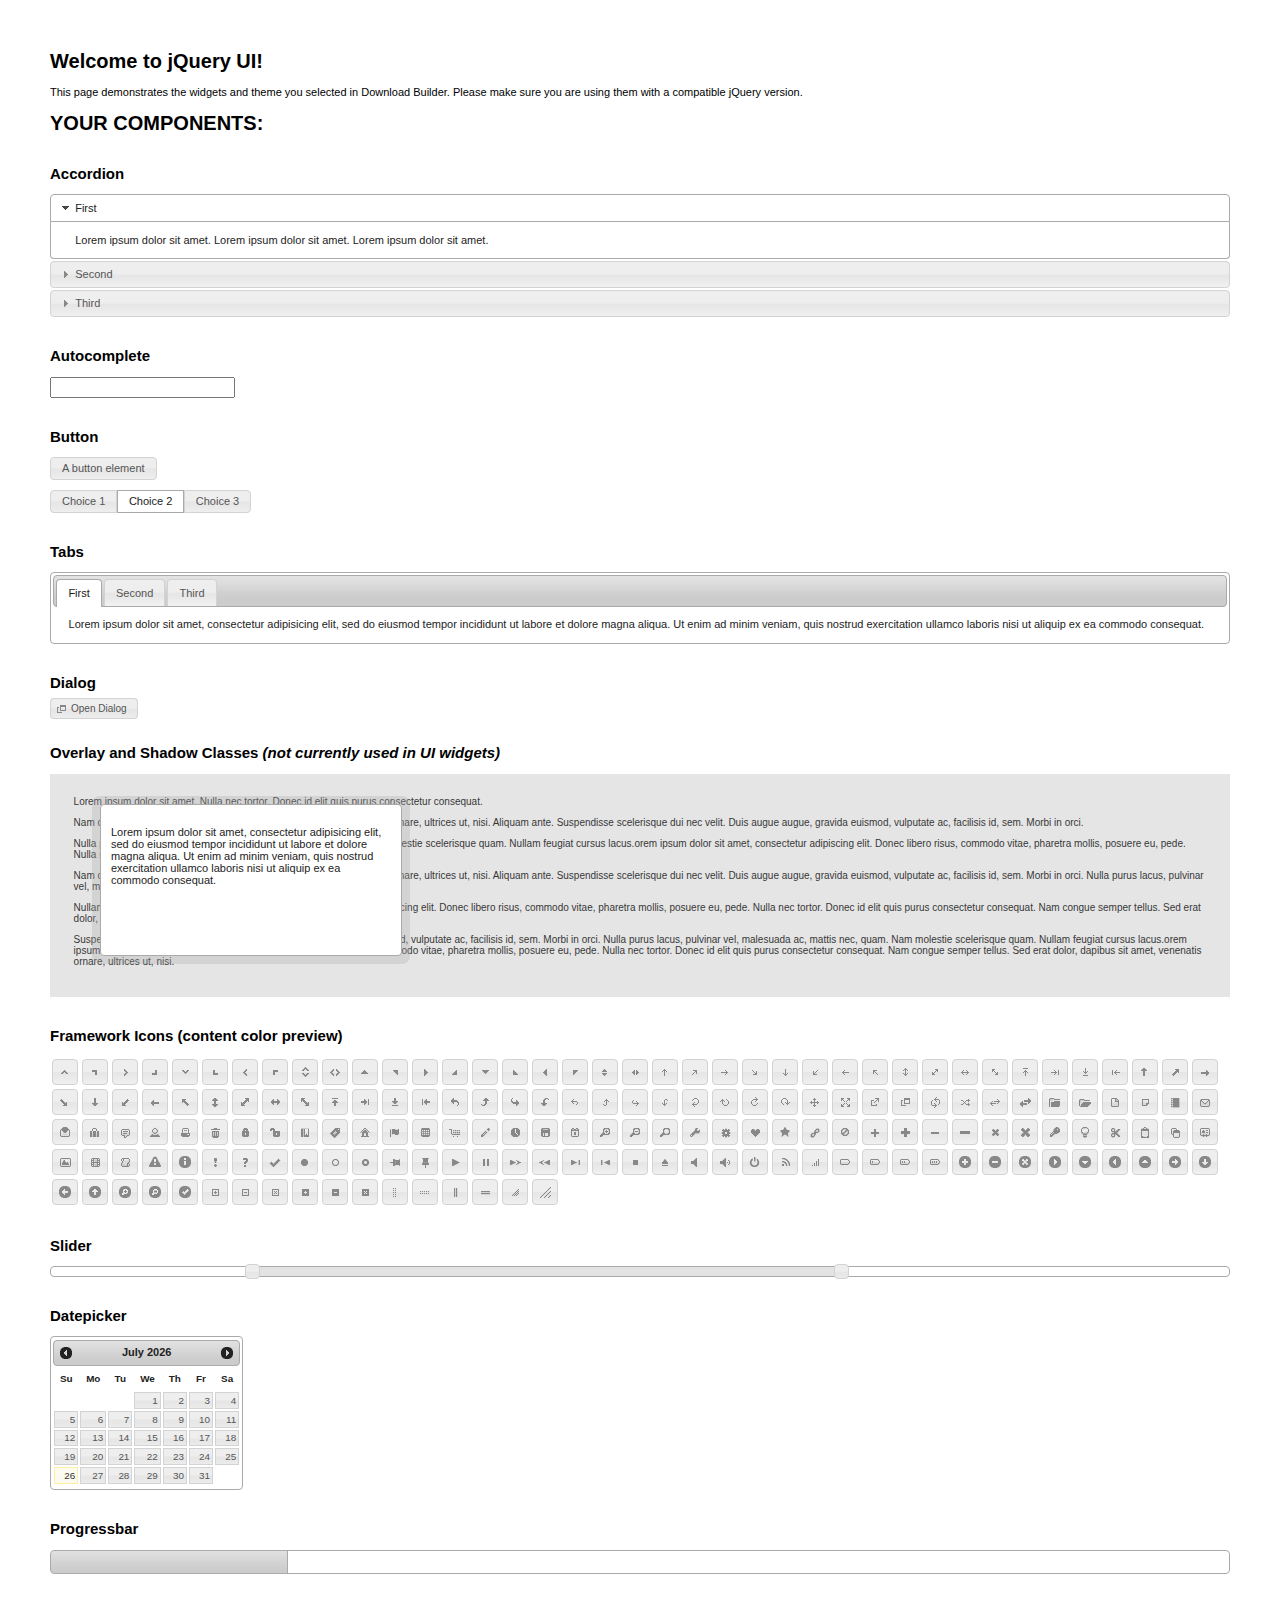
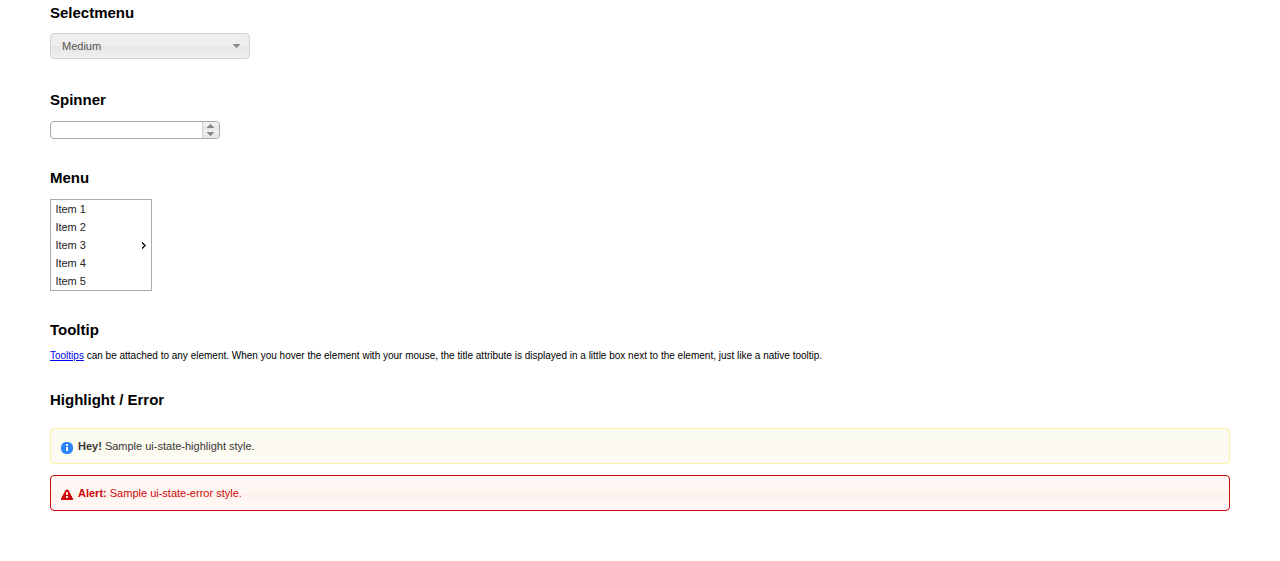
<file: jquery-ui-1.11.4.custom/index.html>
<!doctype html>
<html lang="us">
<head>
	<meta charset="utf-8">
	<title>jQuery UI Example Page</title>
	<link href="jquery-ui.css" rel="stylesheet">
	<style>
	body{
		font: 62.5% "Trebuchet MS", sans-serif;
		margin: 50px;
	}
	.demoHeaders {
		margin-top: 2em;
	}
	#dialog-link {
		padding: .4em 1em .4em 20px;
		text-decoration: none;
		position: relative;
	}
	#dialog-link span.ui-icon {
		margin: 0 5px 0 0;
		position: absolute;
		left: .2em;
		top: 50%;
		margin-top: -8px;
	}
	#icons {
		margin: 0;
		padding: 0;
	}
	#icons li {
		margin: 2px;
		position: relative;
		padding: 4px 0;
		cursor: pointer;
		float: left;
		list-style: none;
	}
	#icons span.ui-icon {
		float: left;
		margin: 0 4px;
	}
	.fakewindowcontain .ui-widget-overlay {
		position: absolute;
	}
	select {
		width: 200px;
	}
	</style>
</head>
<body>

<h1>Welcome to jQuery UI!</h1>

<div class="ui-widget">
	<p>This page demonstrates the widgets and theme you selected in Download Builder. Please make sure you are using them with a compatible jQuery version.</p>
</div>

<h1>YOUR COMPONENTS:</h1>


<!-- Accordion -->
<h2 class="demoHeaders">Accordion</h2>
<div id="accordion">
	<h3>First</h3>
	<div>Lorem ipsum dolor sit amet. Lorem ipsum dolor sit amet. Lorem ipsum dolor sit amet.</div>
	<h3>Second</h3>
	<div>Phasellus mattis tincidunt nibh.</div>
	<h3>Third</h3>
	<div>Nam dui erat, auctor a, dignissim quis.</div>
</div>



<!-- Autocomplete -->
<h2 class="demoHeaders">Autocomplete</h2>
<div>
	<input id="autocomplete" title="type &quot;a&quot;">
</div>



<!-- Button -->
<h2 class="demoHeaders">Button</h2>
<button id="button">A button element</button>
<form style="margin-top: 1em;">
	<div id="radioset">
		<input type="radio" id="radio1" name="radio"><label for="radio1">Choice 1</label>
		<input type="radio" id="radio2" name="radio" checked="checked"><label for="radio2">Choice 2</label>
		<input type="radio" id="radio3" name="radio"><label for="radio3">Choice 3</label>
	</div>
</form>



<!-- Tabs -->
<h2 class="demoHeaders">Tabs</h2>
<div id="tabs">
	<ul>
		<li><a href="#tabs-1">First</a></li>
		<li><a href="#tabs-2">Second</a></li>
		<li><a href="#tabs-3">Third</a></li>
	</ul>
	<div id="tabs-1">Lorem ipsum dolor sit amet, consectetur adipisicing elit, sed do eiusmod tempor incididunt ut labore et dolore magna aliqua. Ut enim ad minim veniam, quis nostrud exercitation ullamco laboris nisi ut aliquip ex ea commodo consequat.</div>
	<div id="tabs-2">Phasellus mattis tincidunt nibh. Cras orci urna, blandit id, pretium vel, aliquet ornare, felis. Maecenas scelerisque sem non nisl. Fusce sed lorem in enim dictum bibendum.</div>
	<div id="tabs-3">Nam dui erat, auctor a, dignissim quis, sollicitudin eu, felis. Pellentesque nisi urna, interdum eget, sagittis et, consequat vestibulum, lacus. Mauris porttitor ullamcorper augue.</div>
</div>



<!-- Dialog NOTE: Dialog is not generated by UI in this demo so it can be visually styled in themeroller-->
<h2 class="demoHeaders">Dialog</h2>
<p><a href="#" id="dialog-link" class="ui-state-default ui-corner-all"><span class="ui-icon ui-icon-newwin"></span>Open Dialog</a></p>

<h2 class="demoHeaders">Overlay and Shadow Classes <em>(not currently used in UI widgets)</em></h2>
<div style="position: relative; width: 96%; height: 200px; padding:1% 2%; overflow:hidden;" class="fakewindowcontain">
	<p>Lorem ipsum dolor sit amet,  Nulla nec tortor. Donec id elit quis purus consectetur consequat. </p><p>Nam congue semper tellus. Sed erat dolor, dapibus sit amet, venenatis ornare, ultrices ut, nisi. Aliquam ante. Suspendisse scelerisque dui nec velit. Duis augue augue, gravida euismod, vulputate ac, facilisis id, sem. Morbi in orci. </p><p>Nulla purus lacus, pulvinar vel, malesuada ac, mattis nec, quam. Nam molestie scelerisque quam. Nullam feugiat cursus lacus.orem ipsum dolor sit amet, consectetur adipiscing elit. Donec libero risus, commodo vitae, pharetra mollis, posuere eu, pede. Nulla nec tortor. Donec id elit quis purus consectetur consequat. </p><p>Nam congue semper tellus. Sed erat dolor, dapibus sit amet, venenatis ornare, ultrices ut, nisi. Aliquam ante. Suspendisse scelerisque dui nec velit. Duis augue augue, gravida euismod, vulputate ac, facilisis id, sem. Morbi in orci. Nulla purus lacus, pulvinar vel, malesuada ac, mattis nec, quam. Nam molestie scelerisque quam. </p><p>Nullam feugiat cursus lacus.orem ipsum dolor sit amet, consectetur adipiscing elit. Donec libero risus, commodo vitae, pharetra mollis, posuere eu, pede. Nulla nec tortor. Donec id elit quis purus consectetur consequat. Nam congue semper tellus. Sed erat dolor, dapibus sit amet, venenatis ornare, ultrices ut, nisi. Aliquam ante. </p><p>Suspendisse scelerisque dui nec velit. Duis augue augue, gravida euismod, vulputate ac, facilisis id, sem. Morbi in orci. Nulla purus lacus, pulvinar vel, malesuada ac, mattis nec, quam. Nam molestie scelerisque quam. Nullam feugiat cursus lacus.orem ipsum dolor sit amet, consectetur adipiscing elit. Donec libero risus, commodo vitae, pharetra mollis, posuere eu, pede. Nulla nec tortor. Donec id elit quis purus consectetur consequat. Nam congue semper tellus. Sed erat dolor, dapibus sit amet, venenatis ornare, ultrices ut, nisi. </p>

	<!-- ui-dialog -->
	<div class="ui-overlay"><div class="ui-widget-overlay"></div><div class="ui-widget-shadow ui-corner-all" style="width: 302px; height: 152px; position: absolute; left: 50px; top: 30px;"></div></div>
	<div style="position: absolute; width: 280px; height: 130px;left: 50px; top: 30px; padding: 10px;" class="ui-widget ui-widget-content ui-corner-all">
		<div class="ui-dialog-content ui-widget-content" style="background: none; border: 0;">
			<p>Lorem ipsum dolor sit amet, consectetur adipisicing elit, sed do eiusmod tempor incididunt ut labore et dolore magna aliqua. Ut enim ad minim veniam, quis nostrud exercitation ullamco laboris nisi ut aliquip ex ea commodo consequat.</p>
		</div>
	</div>

</div>

<!-- ui-dialog -->
<div id="dialog" title="Dialog Title">
	<p>Lorem ipsum dolor sit amet, consectetur adipisicing elit, sed do eiusmod tempor incididunt ut labore et dolore magna aliqua. Ut enim ad minim veniam, quis nostrud exercitation ullamco laboris nisi ut aliquip ex ea commodo consequat.</p>
</div>



<h2 class="demoHeaders">Framework Icons (content color preview)</h2>
<ul id="icons" class="ui-widget ui-helper-clearfix">
	<li class="ui-state-default ui-corner-all" title=".ui-icon-carat-1-n"><span class="ui-icon ui-icon-carat-1-n"></span></li>
	<li class="ui-state-default ui-corner-all" title=".ui-icon-carat-1-ne"><span class="ui-icon ui-icon-carat-1-ne"></span></li>
	<li class="ui-state-default ui-corner-all" title=".ui-icon-carat-1-e"><span class="ui-icon ui-icon-carat-1-e"></span></li>
	<li class="ui-state-default ui-corner-all" title=".ui-icon-carat-1-se"><span class="ui-icon ui-icon-carat-1-se"></span></li>
	<li class="ui-state-default ui-corner-all" title=".ui-icon-carat-1-s"><span class="ui-icon ui-icon-carat-1-s"></span></li>
	<li class="ui-state-default ui-corner-all" title=".ui-icon-carat-1-sw"><span class="ui-icon ui-icon-carat-1-sw"></span></li>
	<li class="ui-state-default ui-corner-all" title=".ui-icon-carat-1-w"><span class="ui-icon ui-icon-carat-1-w"></span></li>
	<li class="ui-state-default ui-corner-all" title=".ui-icon-carat-1-nw"><span class="ui-icon ui-icon-carat-1-nw"></span></li>
	<li class="ui-state-default ui-corner-all" title=".ui-icon-carat-2-n-s"><span class="ui-icon ui-icon-carat-2-n-s"></span></li>
	<li class="ui-state-default ui-corner-all" title=".ui-icon-carat-2-e-w"><span class="ui-icon ui-icon-carat-2-e-w"></span></li>
	<li class="ui-state-default ui-corner-all" title=".ui-icon-triangle-1-n"><span class="ui-icon ui-icon-triangle-1-n"></span></li>
	<li class="ui-state-default ui-corner-all" title=".ui-icon-triangle-1-ne"><span class="ui-icon ui-icon-triangle-1-ne"></span></li>
	<li class="ui-state-default ui-corner-all" title=".ui-icon-triangle-1-e"><span class="ui-icon ui-icon-triangle-1-e"></span></li>
	<li class="ui-state-default ui-corner-all" title=".ui-icon-triangle-1-se"><span class="ui-icon ui-icon-triangle-1-se"></span></li>
	<li class="ui-state-default ui-corner-all" title=".ui-icon-triangle-1-s"><span class="ui-icon ui-icon-triangle-1-s"></span></li>
	<li class="ui-state-default ui-corner-all" title=".ui-icon-triangle-1-sw"><span class="ui-icon ui-icon-triangle-1-sw"></span></li>
	<li class="ui-state-default ui-corner-all" title=".ui-icon-triangle-1-w"><span class="ui-icon ui-icon-triangle-1-w"></span></li>
	<li class="ui-state-default ui-corner-all" title=".ui-icon-triangle-1-nw"><span class="ui-icon ui-icon-triangle-1-nw"></span></li>
	<li class="ui-state-default ui-corner-all" title=".ui-icon-triangle-2-n-s"><span class="ui-icon ui-icon-triangle-2-n-s"></span></li>
	<li class="ui-state-default ui-corner-all" title=".ui-icon-triangle-2-e-w"><span class="ui-icon ui-icon-triangle-2-e-w"></span></li>
	<li class="ui-state-default ui-corner-all" title=".ui-icon-arrow-1-n"><span class="ui-icon ui-icon-arrow-1-n"></span></li>
	<li class="ui-state-default ui-corner-all" title=".ui-icon-arrow-1-ne"><span class="ui-icon ui-icon-arrow-1-ne"></span></li>
	<li class="ui-state-default ui-corner-all" title=".ui-icon-arrow-1-e"><span class="ui-icon ui-icon-arrow-1-e"></span></li>
	<li class="ui-state-default ui-corner-all" title=".ui-icon-arrow-1-se"><span class="ui-icon ui-icon-arrow-1-se"></span></li>
	<li class="ui-state-default ui-corner-all" title=".ui-icon-arrow-1-s"><span class="ui-icon ui-icon-arrow-1-s"></span></li>
	<li class="ui-state-default ui-corner-all" title=".ui-icon-arrow-1-sw"><span class="ui-icon ui-icon-arrow-1-sw"></span></li>
	<li class="ui-state-default ui-corner-all" title=".ui-icon-arrow-1-w"><span class="ui-icon ui-icon-arrow-1-w"></span></li>
	<li class="ui-state-default ui-corner-all" title=".ui-icon-arrow-1-nw"><span class="ui-icon ui-icon-arrow-1-nw"></span></li>
	<li class="ui-state-default ui-corner-all" title=".ui-icon-arrow-2-n-s"><span class="ui-icon ui-icon-arrow-2-n-s"></span></li>
	<li class="ui-state-default ui-corner-all" title=".ui-icon-arrow-2-ne-sw"><span class="ui-icon ui-icon-arrow-2-ne-sw"></span></li>
	<li class="ui-state-default ui-corner-all" title=".ui-icon-arrow-2-e-w"><span class="ui-icon ui-icon-arrow-2-e-w"></span></li>
	<li class="ui-state-default ui-corner-all" title=".ui-icon-arrow-2-se-nw"><span class="ui-icon ui-icon-arrow-2-se-nw"></span></li>
	<li class="ui-state-default ui-corner-all" title=".ui-icon-arrowstop-1-n"><span class="ui-icon ui-icon-arrowstop-1-n"></span></li>
	<li class="ui-state-default ui-corner-all" title=".ui-icon-arrowstop-1-e"><span class="ui-icon ui-icon-arrowstop-1-e"></span></li>
	<li class="ui-state-default ui-corner-all" title=".ui-icon-arrowstop-1-s"><span class="ui-icon ui-icon-arrowstop-1-s"></span></li>
	<li class="ui-state-default ui-corner-all" title=".ui-icon-arrowstop-1-w"><span class="ui-icon ui-icon-arrowstop-1-w"></span></li>
	<li class="ui-state-default ui-corner-all" title=".ui-icon-arrowthick-1-n"><span class="ui-icon ui-icon-arrowthick-1-n"></span></li>
	<li class="ui-state-default ui-corner-all" title=".ui-icon-arrowthick-1-ne"><span class="ui-icon ui-icon-arrowthick-1-ne"></span></li>
	<li class="ui-state-default ui-corner-all" title=".ui-icon-arrowthick-1-e"><span class="ui-icon ui-icon-arrowthick-1-e"></span></li>
	<li class="ui-state-default ui-corner-all" title=".ui-icon-arrowthick-1-se"><span class="ui-icon ui-icon-arrowthick-1-se"></span></li>
	<li class="ui-state-default ui-corner-all" title=".ui-icon-arrowthick-1-s"><span class="ui-icon ui-icon-arrowthick-1-s"></span></li>
	<li class="ui-state-default ui-corner-all" title=".ui-icon-arrowthick-1-sw"><span class="ui-icon ui-icon-arrowthick-1-sw"></span></li>
	<li class="ui-state-default ui-corner-all" title=".ui-icon-arrowthick-1-w"><span class="ui-icon ui-icon-arrowthick-1-w"></span></li>
	<li class="ui-state-default ui-corner-all" title=".ui-icon-arrowthick-1-nw"><span class="ui-icon ui-icon-arrowthick-1-nw"></span></li>
	<li class="ui-state-default ui-corner-all" title=".ui-icon-arrowthick-2-n-s"><span class="ui-icon ui-icon-arrowthick-2-n-s"></span></li>
	<li class="ui-state-default ui-corner-all" title=".ui-icon-arrowthick-2-ne-sw"><span class="ui-icon ui-icon-arrowthick-2-ne-sw"></span></li>
	<li class="ui-state-default ui-corner-all" title=".ui-icon-arrowthick-2-e-w"><span class="ui-icon ui-icon-arrowthick-2-e-w"></span></li>
	<li class="ui-state-default ui-corner-all" title=".ui-icon-arrowthick-2-se-nw"><span class="ui-icon ui-icon-arrowthick-2-se-nw"></span></li>
	<li class="ui-state-default ui-corner-all" title=".ui-icon-arrowthickstop-1-n"><span class="ui-icon ui-icon-arrowthickstop-1-n"></span></li>
	<li class="ui-state-default ui-corner-all" title=".ui-icon-arrowthickstop-1-e"><span class="ui-icon ui-icon-arrowthickstop-1-e"></span></li>
	<li class="ui-state-default ui-corner-all" title=".ui-icon-arrowthickstop-1-s"><span class="ui-icon ui-icon-arrowthickstop-1-s"></span></li>
	<li class="ui-state-default ui-corner-all" title=".ui-icon-arrowthickstop-1-w"><span class="ui-icon ui-icon-arrowthickstop-1-w"></span></li>
	<li class="ui-state-default ui-corner-all" title=".ui-icon-arrowreturnthick-1-w"><span class="ui-icon ui-icon-arrowreturnthick-1-w"></span></li>
	<li class="ui-state-default ui-corner-all" title=".ui-icon-arrowreturnthick-1-n"><span class="ui-icon ui-icon-arrowreturnthick-1-n"></span></li>
	<li class="ui-state-default ui-corner-all" title=".ui-icon-arrowreturnthick-1-e"><span class="ui-icon ui-icon-arrowreturnthick-1-e"></span></li>
	<li class="ui-state-default ui-corner-all" title=".ui-icon-arrowreturnthick-1-s"><span class="ui-icon ui-icon-arrowreturnthick-1-s"></span></li>
	<li class="ui-state-default ui-corner-all" title=".ui-icon-arrowreturn-1-w"><span class="ui-icon ui-icon-arrowreturn-1-w"></span></li>
	<li class="ui-state-default ui-corner-all" title=".ui-icon-arrowreturn-1-n"><span class="ui-icon ui-icon-arrowreturn-1-n"></span></li>
	<li class="ui-state-default ui-corner-all" title=".ui-icon-arrowreturn-1-e"><span class="ui-icon ui-icon-arrowreturn-1-e"></span></li>
	<li class="ui-state-default ui-corner-all" title=".ui-icon-arrowreturn-1-s"><span class="ui-icon ui-icon-arrowreturn-1-s"></span></li>
	<li class="ui-state-default ui-corner-all" title=".ui-icon-arrowrefresh-1-w"><span class="ui-icon ui-icon-arrowrefresh-1-w"></span></li>
	<li class="ui-state-default ui-corner-all" title=".ui-icon-arrowrefresh-1-n"><span class="ui-icon ui-icon-arrowrefresh-1-n"></span></li>
	<li class="ui-state-default ui-corner-all" title=".ui-icon-arrowrefresh-1-e"><span class="ui-icon ui-icon-arrowrefresh-1-e"></span></li>
	<li class="ui-state-default ui-corner-all" title=".ui-icon-arrowrefresh-1-s"><span class="ui-icon ui-icon-arrowrefresh-1-s"></span></li>
	<li class="ui-state-default ui-corner-all" title=".ui-icon-arrow-4"><span class="ui-icon ui-icon-arrow-4"></span></li>
	<li class="ui-state-default ui-corner-all" title=".ui-icon-arrow-4-diag"><span class="ui-icon ui-icon-arrow-4-diag"></span></li>
	<li class="ui-state-default ui-corner-all" title=".ui-icon-extlink"><span class="ui-icon ui-icon-extlink"></span></li>
	<li class="ui-state-default ui-corner-all" title=".ui-icon-newwin"><span class="ui-icon ui-icon-newwin"></span></li>
	<li class="ui-state-default ui-corner-all" title=".ui-icon-refresh"><span class="ui-icon ui-icon-refresh"></span></li>
	<li class="ui-state-default ui-corner-all" title=".ui-icon-shuffle"><span class="ui-icon ui-icon-shuffle"></span></li>
	<li class="ui-state-default ui-corner-all" title=".ui-icon-transfer-e-w"><span class="ui-icon ui-icon-transfer-e-w"></span></li>
	<li class="ui-state-default ui-corner-all" title=".ui-icon-transferthick-e-w"><span class="ui-icon ui-icon-transferthick-e-w"></span></li>
	<li class="ui-state-default ui-corner-all" title=".ui-icon-folder-collapsed"><span class="ui-icon ui-icon-folder-collapsed"></span></li>
	<li class="ui-state-default ui-corner-all" title=".ui-icon-folder-open"><span class="ui-icon ui-icon-folder-open"></span></li>
	<li class="ui-state-default ui-corner-all" title=".ui-icon-document"><span class="ui-icon ui-icon-document"></span></li>
	<li class="ui-state-default ui-corner-all" title=".ui-icon-document-b"><span class="ui-icon ui-icon-document-b"></span></li>
	<li class="ui-state-default ui-corner-all" title=".ui-icon-note"><span class="ui-icon ui-icon-note"></span></li>
	<li class="ui-state-default ui-corner-all" title=".ui-icon-mail-closed"><span class="ui-icon ui-icon-mail-closed"></span></li>
	<li class="ui-state-default ui-corner-all" title=".ui-icon-mail-open"><span class="ui-icon ui-icon-mail-open"></span></li>
	<li class="ui-state-default ui-corner-all" title=".ui-icon-suitcase"><span class="ui-icon ui-icon-suitcase"></span></li>
	<li class="ui-state-default ui-corner-all" title=".ui-icon-comment"><span class="ui-icon ui-icon-comment"></span></li>
	<li class="ui-state-default ui-corner-all" title=".ui-icon-person"><span class="ui-icon ui-icon-person"></span></li>
	<li class="ui-state-default ui-corner-all" title=".ui-icon-print"><span class="ui-icon ui-icon-print"></span></li>
	<li class="ui-state-default ui-corner-all" title=".ui-icon-trash"><span class="ui-icon ui-icon-trash"></span></li>
	<li class="ui-state-default ui-corner-all" title=".ui-icon-locked"><span class="ui-icon ui-icon-locked"></span></li>
	<li class="ui-state-default ui-corner-all" title=".ui-icon-unlocked"><span class="ui-icon ui-icon-unlocked"></span></li>
	<li class="ui-state-default ui-corner-all" title=".ui-icon-bookmark"><span class="ui-icon ui-icon-bookmark"></span></li>
	<li class="ui-state-default ui-corner-all" title=".ui-icon-tag"><span class="ui-icon ui-icon-tag"></span></li>
	<li class="ui-state-default ui-corner-all" title=".ui-icon-home"><span class="ui-icon ui-icon-home"></span></li>
	<li class="ui-state-default ui-corner-all" title=".ui-icon-flag"><span class="ui-icon ui-icon-flag"></span></li>
	<li class="ui-state-default ui-corner-all" title=".ui-icon-calculator"><span class="ui-icon ui-icon-calculator"></span></li>
	<li class="ui-state-default ui-corner-all" title=".ui-icon-cart"><span class="ui-icon ui-icon-cart"></span></li>
	<li class="ui-state-default ui-corner-all" title=".ui-icon-pencil"><span class="ui-icon ui-icon-pencil"></span></li>
	<li class="ui-state-default ui-corner-all" title=".ui-icon-clock"><span class="ui-icon ui-icon-clock"></span></li>
	<li class="ui-state-default ui-corner-all" title=".ui-icon-disk"><span class="ui-icon ui-icon-disk"></span></li>
	<li class="ui-state-default ui-corner-all" title=".ui-icon-calendar"><span class="ui-icon ui-icon-calendar"></span></li>
	<li class="ui-state-default ui-corner-all" title=".ui-icon-zoomin"><span class="ui-icon ui-icon-zoomin"></span></li>
	<li class="ui-state-default ui-corner-all" title=".ui-icon-zoomout"><span class="ui-icon ui-icon-zoomout"></span></li>
	<li class="ui-state-default ui-corner-all" title=".ui-icon-search"><span class="ui-icon ui-icon-search"></span></li>
	<li class="ui-state-default ui-corner-all" title=".ui-icon-wrench"><span class="ui-icon ui-icon-wrench"></span></li>
	<li class="ui-state-default ui-corner-all" title=".ui-icon-gear"><span class="ui-icon ui-icon-gear"></span></li>
	<li class="ui-state-default ui-corner-all" title=".ui-icon-heart"><span class="ui-icon ui-icon-heart"></span></li>
	<li class="ui-state-default ui-corner-all" title=".ui-icon-star"><span class="ui-icon ui-icon-star"></span></li>
	<li class="ui-state-default ui-corner-all" title=".ui-icon-link"><span class="ui-icon ui-icon-link"></span></li>
	<li class="ui-state-default ui-corner-all" title=".ui-icon-cancel"><span class="ui-icon ui-icon-cancel"></span></li>
	<li class="ui-state-default ui-corner-all" title=".ui-icon-plus"><span class="ui-icon ui-icon-plus"></span></li>
	<li class="ui-state-default ui-corner-all" title=".ui-icon-plusthick"><span class="ui-icon ui-icon-plusthick"></span></li>
	<li class="ui-state-default ui-corner-all" title=".ui-icon-minus"><span class="ui-icon ui-icon-minus"></span></li>
	<li class="ui-state-default ui-corner-all" title=".ui-icon-minusthick"><span class="ui-icon ui-icon-minusthick"></span></li>
	<li class="ui-state-default ui-corner-all" title=".ui-icon-close"><span class="ui-icon ui-icon-close"></span></li>
	<li class="ui-state-default ui-corner-all" title=".ui-icon-closethick"><span class="ui-icon ui-icon-closethick"></span></li>
	<li class="ui-state-default ui-corner-all" title=".ui-icon-key"><span class="ui-icon ui-icon-key"></span></li>
	<li class="ui-state-default ui-corner-all" title=".ui-icon-lightbulb"><span class="ui-icon ui-icon-lightbulb"></span></li>
	<li class="ui-state-default ui-corner-all" title=".ui-icon-scissors"><span class="ui-icon ui-icon-scissors"></span></li>
	<li class="ui-state-default ui-corner-all" title=".ui-icon-clipboard"><span class="ui-icon ui-icon-clipboard"></span></li>
	<li class="ui-state-default ui-corner-all" title=".ui-icon-copy"><span class="ui-icon ui-icon-copy"></span></li>
	<li class="ui-state-default ui-corner-all" title=".ui-icon-contact"><span class="ui-icon ui-icon-contact"></span></li>
	<li class="ui-state-default ui-corner-all" title=".ui-icon-image"><span class="ui-icon ui-icon-image"></span></li>
	<li class="ui-state-default ui-corner-all" title=".ui-icon-video"><span class="ui-icon ui-icon-video"></span></li>
	<li class="ui-state-default ui-corner-all" title=".ui-icon-script"><span class="ui-icon ui-icon-script"></span></li>
	<li class="ui-state-default ui-corner-all" title=".ui-icon-alert"><span class="ui-icon ui-icon-alert"></span></li>
	<li class="ui-state-default ui-corner-all" title=".ui-icon-info"><span class="ui-icon ui-icon-info"></span></li>
	<li class="ui-state-default ui-corner-all" title=".ui-icon-notice"><span class="ui-icon ui-icon-notice"></span></li>
	<li class="ui-state-default ui-corner-all" title=".ui-icon-help"><span class="ui-icon ui-icon-help"></span></li>
	<li class="ui-state-default ui-corner-all" title=".ui-icon-check"><span class="ui-icon ui-icon-check"></span></li>
	<li class="ui-state-default ui-corner-all" title=".ui-icon-bullet"><span class="ui-icon ui-icon-bullet"></span></li>
	<li class="ui-state-default ui-corner-all" title=".ui-icon-radio-off"><span class="ui-icon ui-icon-radio-off"></span></li>
	<li class="ui-state-default ui-corner-all" title=".ui-icon-radio-on"><span class="ui-icon ui-icon-radio-on"></span></li>
	<li class="ui-state-default ui-corner-all" title=".ui-icon-pin-w"><span class="ui-icon ui-icon-pin-w"></span></li>
	<li class="ui-state-default ui-corner-all" title=".ui-icon-pin-s"><span class="ui-icon ui-icon-pin-s"></span></li>
	<li class="ui-state-default ui-corner-all" title=".ui-icon-play"><span class="ui-icon ui-icon-play"></span></li>
	<li class="ui-state-default ui-corner-all" title=".ui-icon-pause"><span class="ui-icon ui-icon-pause"></span></li>
	<li class="ui-state-default ui-corner-all" title=".ui-icon-seek-next"><span class="ui-icon ui-icon-seek-next"></span></li>
	<li class="ui-state-default ui-corner-all" title=".ui-icon-seek-prev"><span class="ui-icon ui-icon-seek-prev"></span></li>
	<li class="ui-state-default ui-corner-all" title=".ui-icon-seek-end"><span class="ui-icon ui-icon-seek-end"></span></li>
	<li class="ui-state-default ui-corner-all" title=".ui-icon-seek-first"><span class="ui-icon ui-icon-seek-first"></span></li>
	<li class="ui-state-default ui-corner-all" title=".ui-icon-stop"><span class="ui-icon ui-icon-stop"></span></li>
	<li class="ui-state-default ui-corner-all" title=".ui-icon-eject"><span class="ui-icon ui-icon-eject"></span></li>
	<li class="ui-state-default ui-corner-all" title=".ui-icon-volume-off"><span class="ui-icon ui-icon-volume-off"></span></li>
	<li class="ui-state-default ui-corner-all" title=".ui-icon-volume-on"><span class="ui-icon ui-icon-volume-on"></span></li>
	<li class="ui-state-default ui-corner-all" title=".ui-icon-power"><span class="ui-icon ui-icon-power"></span></li>
	<li class="ui-state-default ui-corner-all" title=".ui-icon-signal-diag"><span class="ui-icon ui-icon-signal-diag"></span></li>
	<li class="ui-state-default ui-corner-all" title=".ui-icon-signal"><span class="ui-icon ui-icon-signal"></span></li>
	<li class="ui-state-default ui-corner-all" title=".ui-icon-battery-0"><span class="ui-icon ui-icon-battery-0"></span></li>
	<li class="ui-state-default ui-corner-all" title=".ui-icon-battery-1"><span class="ui-icon ui-icon-battery-1"></span></li>
	<li class="ui-state-default ui-corner-all" title=".ui-icon-battery-2"><span class="ui-icon ui-icon-battery-2"></span></li>
	<li class="ui-state-default ui-corner-all" title=".ui-icon-battery-3"><span class="ui-icon ui-icon-battery-3"></span></li>
	<li class="ui-state-default ui-corner-all" title=".ui-icon-circle-plus"><span class="ui-icon ui-icon-circle-plus"></span></li>
	<li class="ui-state-default ui-corner-all" title=".ui-icon-circle-minus"><span class="ui-icon ui-icon-circle-minus"></span></li>
	<li class="ui-state-default ui-corner-all" title=".ui-icon-circle-close"><span class="ui-icon ui-icon-circle-close"></span></li>
	<li class="ui-state-default ui-corner-all" title=".ui-icon-circle-triangle-e"><span class="ui-icon ui-icon-circle-triangle-e"></span></li>
	<li class="ui-state-default ui-corner-all" title=".ui-icon-circle-triangle-s"><span class="ui-icon ui-icon-circle-triangle-s"></span></li>
	<li class="ui-state-default ui-corner-all" title=".ui-icon-circle-triangle-w"><span class="ui-icon ui-icon-circle-triangle-w"></span></li>
	<li class="ui-state-default ui-corner-all" title=".ui-icon-circle-triangle-n"><span class="ui-icon ui-icon-circle-triangle-n"></span></li>
	<li class="ui-state-default ui-corner-all" title=".ui-icon-circle-arrow-e"><span class="ui-icon ui-icon-circle-arrow-e"></span></li>
	<li class="ui-state-default ui-corner-all" title=".ui-icon-circle-arrow-s"><span class="ui-icon ui-icon-circle-arrow-s"></span></li>
	<li class="ui-state-default ui-corner-all" title=".ui-icon-circle-arrow-w"><span class="ui-icon ui-icon-circle-arrow-w"></span></li>
	<li class="ui-state-default ui-corner-all" title=".ui-icon-circle-arrow-n"><span class="ui-icon ui-icon-circle-arrow-n"></span></li>
	<li class="ui-state-default ui-corner-all" title=".ui-icon-circle-zoomin"><span class="ui-icon ui-icon-circle-zoomin"></span></li>
	<li class="ui-state-default ui-corner-all" title=".ui-icon-circle-zoomout"><span class="ui-icon ui-icon-circle-zoomout"></span></li>
	<li class="ui-state-default ui-corner-all" title=".ui-icon-circle-check"><span class="ui-icon ui-icon-circle-check"></span></li>
	<li class="ui-state-default ui-corner-all" title=".ui-icon-circlesmall-plus"><span class="ui-icon ui-icon-circlesmall-plus"></span></li>
	<li class="ui-state-default ui-corner-all" title=".ui-icon-circlesmall-minus"><span class="ui-icon ui-icon-circlesmall-minus"></span></li>
	<li class="ui-state-default ui-corner-all" title=".ui-icon-circlesmall-close"><span class="ui-icon ui-icon-circlesmall-close"></span></li>
	<li class="ui-state-default ui-corner-all" title=".ui-icon-squaresmall-plus"><span class="ui-icon ui-icon-squaresmall-plus"></span></li>
	<li class="ui-state-default ui-corner-all" title=".ui-icon-squaresmall-minus"><span class="ui-icon ui-icon-squaresmall-minus"></span></li>
	<li class="ui-state-default ui-corner-all" title=".ui-icon-squaresmall-close"><span class="ui-icon ui-icon-squaresmall-close"></span></li>
	<li class="ui-state-default ui-corner-all" title=".ui-icon-grip-dotted-vertical"><span class="ui-icon ui-icon-grip-dotted-vertical"></span></li>
	<li class="ui-state-default ui-corner-all" title=".ui-icon-grip-dotted-horizontal"><span class="ui-icon ui-icon-grip-dotted-horizontal"></span></li>
	<li class="ui-state-default ui-corner-all" title=".ui-icon-grip-solid-vertical"><span class="ui-icon ui-icon-grip-solid-vertical"></span></li>
	<li class="ui-state-default ui-corner-all" title=".ui-icon-grip-solid-horizontal"><span class="ui-icon ui-icon-grip-solid-horizontal"></span></li>
	<li class="ui-state-default ui-corner-all" title=".ui-icon-gripsmall-diagonal-se"><span class="ui-icon ui-icon-gripsmall-diagonal-se"></span></li>
	<li class="ui-state-default ui-corner-all" title=".ui-icon-grip-diagonal-se"><span class="ui-icon ui-icon-grip-diagonal-se"></span></li>
</ul>


<!-- Slider -->
<h2 class="demoHeaders">Slider</h2>
<div id="slider"></div>



<!-- Datepicker -->
<h2 class="demoHeaders">Datepicker</h2>
<div id="datepicker"></div>



<!-- Progressbar -->
<h2 class="demoHeaders">Progressbar</h2>
<div id="progressbar"></div>



<!-- Progressbar -->
<h2 class="demoHeaders">Selectmenu</h2>
<select id="selectmenu">
	<option>Slower</option>
	<option>Slow</option>
	<option selected="selected">Medium</option>
	<option>Fast</option>
	<option>Faster</option>
</select>



<!-- Spinner -->
<h2 class="demoHeaders">Spinner</h2>
<input id="spinner">



<!-- Menu -->
<h2 class="demoHeaders">Menu</h2>
<ul style="width:100px;" id="menu">
	<li>Item 1</li>
	<li>Item 2</li>
	<li>Item 3
		<ul>
			<li>Item 3-1</li>
			<li>Item 3-2</li>
			<li>Item 3-3</li>
			<li>Item 3-4</li>
			<li>Item 3-5</li>
		</ul>
	</li>
	<li>Item 4</li>
	<li>Item 5</li>
</ul>



<!-- Tooltip -->
<h2 class="demoHeaders">Tooltip</h2>
<p id="tooltip">
	<a href="#" title="That&apos;s what this widget is">Tooltips</a> can be attached to any element. When you hover
the element with your mouse, the title attribute is displayed in a little box next to the element, just like a native tooltip.
</p>


<!-- Highlight / Error -->
<h2 class="demoHeaders">Highlight / Error</h2>
<div class="ui-widget">
	<div class="ui-state-highlight ui-corner-all" style="margin-top: 20px; padding: 0 .7em;">
		<p><span class="ui-icon ui-icon-info" style="float: left; margin-right: .3em;"></span>
		<strong>Hey!</strong> Sample ui-state-highlight style.</p>
	</div>
</div>
<br>
<div class="ui-widget">
	<div class="ui-state-error ui-corner-all" style="padding: 0 .7em;">
		<p><span class="ui-icon ui-icon-alert" style="float: left; margin-right: .3em;"></span>
		<strong>Alert:</strong> Sample ui-state-error style.</p>
	</div>
</div>

<script src="external/jquery/jquery.js"></script>
<script src="jquery-ui.js"></script>
<script>

$( "#accordion" ).accordion();



var availableTags = [
	"ActionScript",
	"AppleScript",
	"Asp",
	"BASIC",
	"C",
	"C++",
	"Clojure",
	"COBOL",
	"ColdFusion",
	"Erlang",
	"Fortran",
	"Groovy",
	"Haskell",
	"Java",
	"JavaScript",
	"Lisp",
	"Perl",
	"PHP",
	"Python",
	"Ruby",
	"Scala",
	"Scheme"
];
$( "#autocomplete" ).autocomplete({
	source: availableTags
});



$( "#button" ).button();
$( "#radioset" ).buttonset();



$( "#tabs" ).tabs();



$( "#dialog" ).dialog({
	autoOpen: false,
	width: 400,
	buttons: [
		{
			text: "Ok",
			click: function() {
				$( this ).dialog( "close" );
			}
		},
		{
			text: "Cancel",
			click: function() {
				$( this ).dialog( "close" );
			}
		}
	]
});

// Link to open the dialog
$( "#dialog-link" ).click(function( event ) {
	$( "#dialog" ).dialog( "open" );
	event.preventDefault();
});



$( "#datepicker" ).datepicker({
	inline: true
});



$( "#slider" ).slider({
	range: true,
	values: [ 17, 67 ]
});



$( "#progressbar" ).progressbar({
	value: 20
});



$( "#spinner" ).spinner();



$( "#menu" ).menu();



$( "#tooltip" ).tooltip();



$( "#selectmenu" ).selectmenu();


// Hover states on the static widgets
$( "#dialog-link, #icons li" ).hover(
	function() {
		$( this ).addClass( "ui-state-hover" );
	},
	function() {
		$( this ).removeClass( "ui-state-hover" );
	}
);
</script>
</body>
</html>
</file>
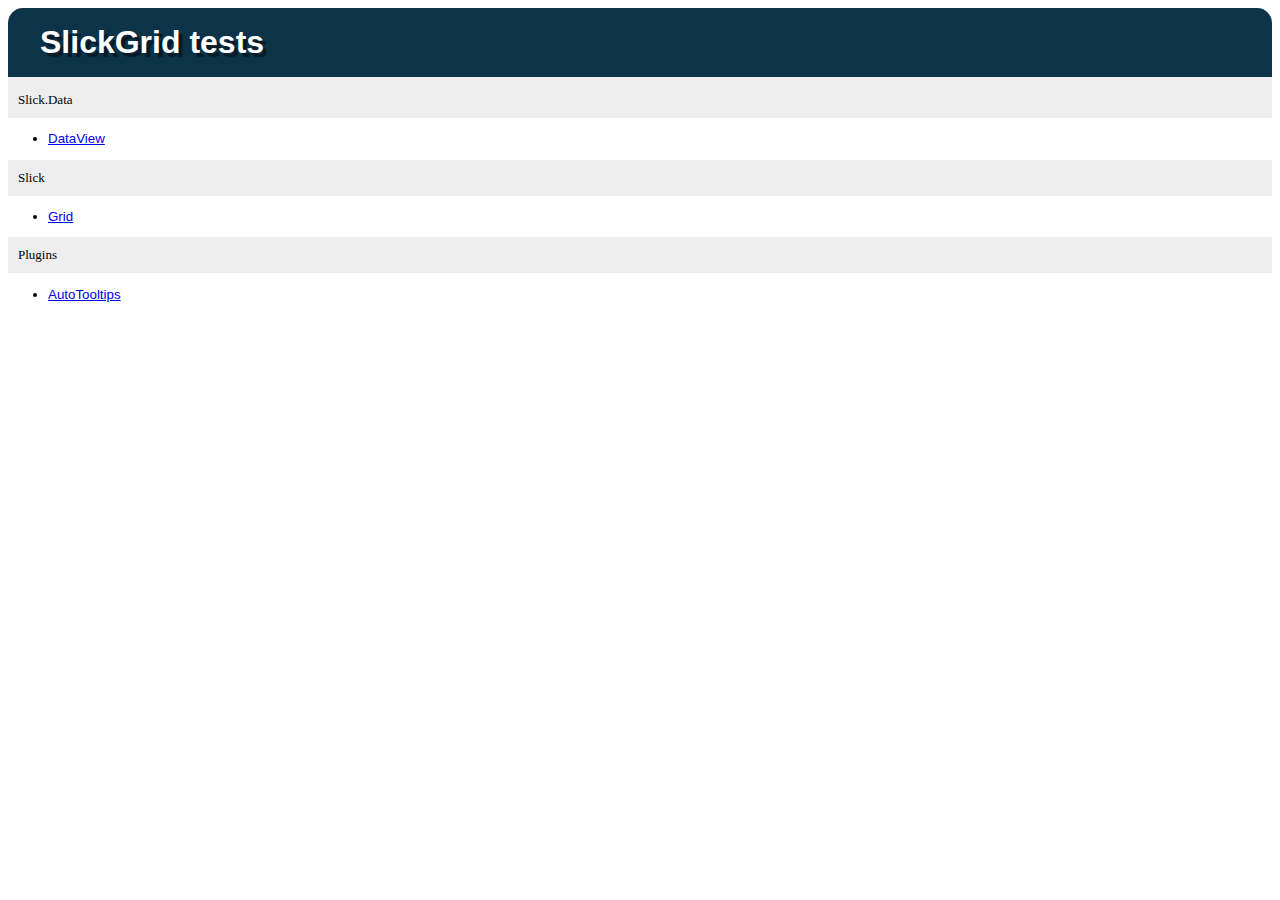
<file: SlickGrid-master/tests/index.html>
<!DOCTYPE html>
<html>
<head>
	<title>SlickGrid tests</title>
	<link rel="stylesheet" href="../lib/qunit.css" type="text/css"/>
	<style type="text/css">
		ul { font-family: 'trebuchet ms', verdana, arial; }
		h2, ul {font-size: 10pt; }
		h2 {
			background-color:#EEEEEE;
			color:black;
			font-size:small;
			font-weight:normal;
			margin:0;
			padding:10px;
		}
	</style>    
</head>
<body>
	
	<h1 id="qunit-header">SlickGrid tests</h1>
	<h2 id="qunit-banner"></h2>
	
	<h2>Slick.Data</h2>
	<ul>
		<li><a href="dataview/index.html">DataView</a></li>
	</ul>
	
	<h2>Slick</h2>
	<ul>
		<li><a href="grid/index.html">Grid</a></li>
	</ul>
	
	<h2>Plugins</h2>
	<ul>
		<li><a href="plugins/autotooltips.html">AutoTooltips</a></li>
	</ul>
	
</body>
</html>
</file>
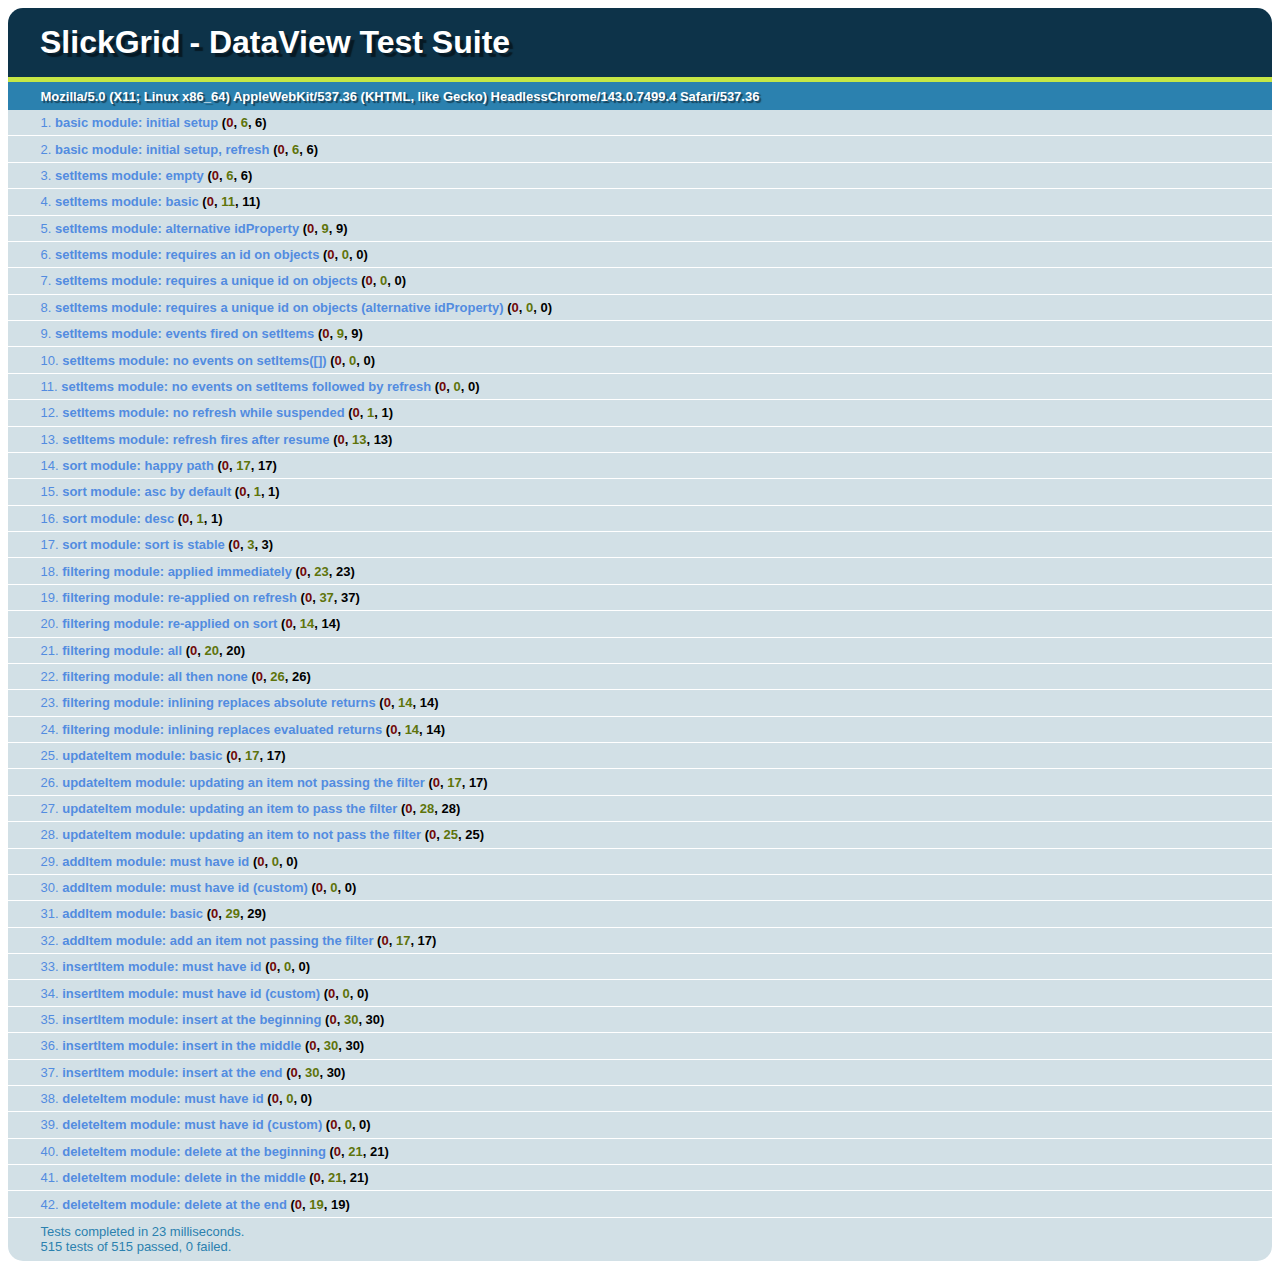
<file: SlickGrid-master/tests/dataview/index.html>
<!DOCTYPE html>
<html>
<head>
	<title>SlickGrid - DataView tests</title>
	<link rel="stylesheet" href="../../lib/qunit.css" type="text/css"/>
</head>
<body>
	<h1 id="qunit-header">SlickGrid - DataView Test Suite</h1>
	<h2 id="qunit-banner"></h2>
	<div id="qunit-testrunner-toolbar"></div>
	<h2 id="qunit-userAgent"></h2>
	<ol id="qunit-tests"></ol>
	
	<script type="text/javascript" src="../../lib/qunit.js"></script>
	<script type="text/javascript" src="../../lib/jquery-1.7.min.js"></script>
	<script type="text/javascript">
		jQuery.noConflict();
	</script>
	<script type="text/javascript" src="../../slick.core.js"></script>
	<script type="text/javascript" src="../../slick.dataview.js"></script>
	<script type="text/javascript" src="dataview.js"></script>
	
</body>
</html>
</file>
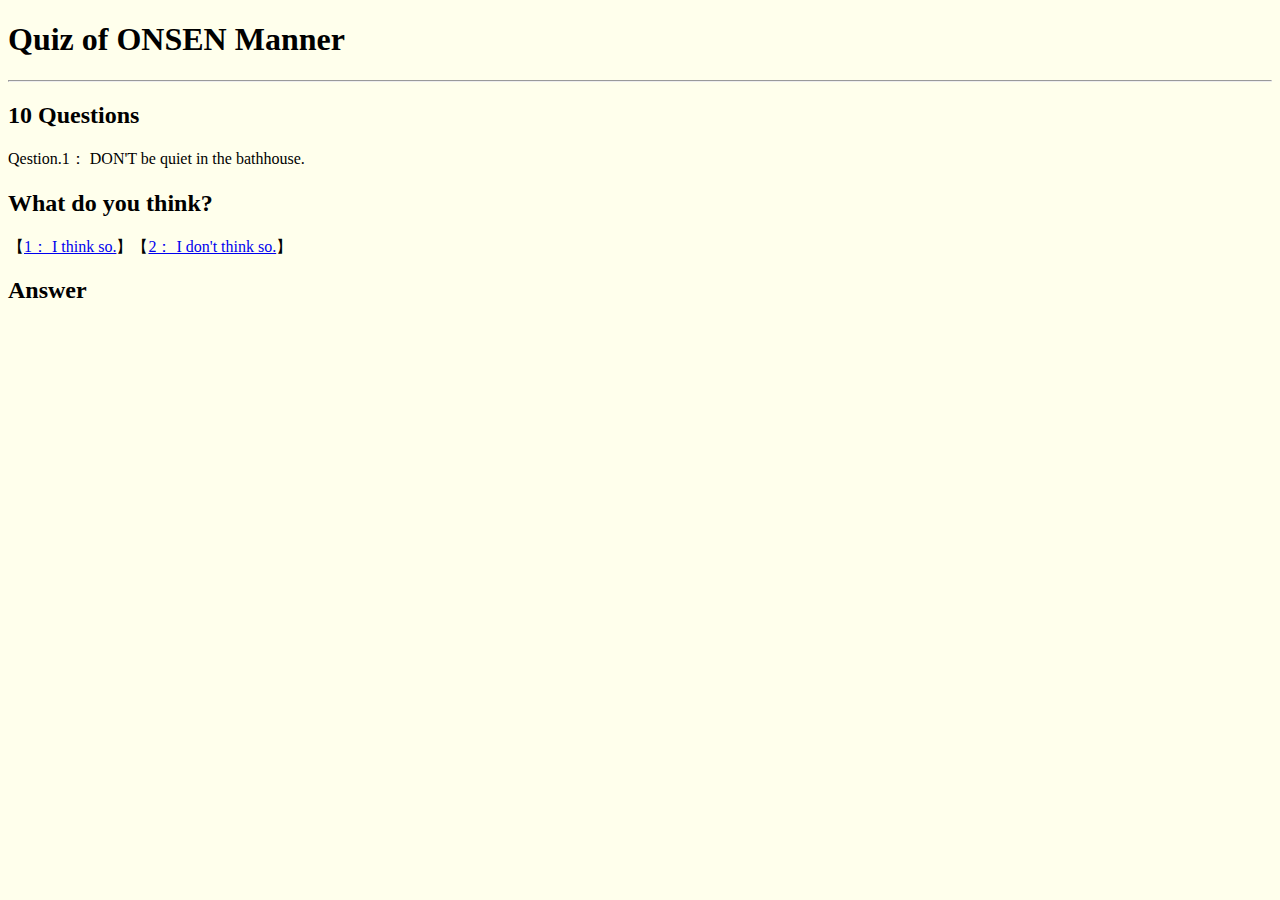
<file: manner_quiz_jp.html>
<!DOCTYPE HTML>
<html>
<head>
<meta charset="utf-8">
<title>Quiz of ONSEN Manner</title>
</head>
<body bgcolor="#ffffec">
    
<h1>Quiz of ONSEN Manner</h1>
<hr>
<h2>10 Questions</h2>
<div id="text_q"></div>
<h2>What do you think?</h2>
<div id="text_s"></div>
<h2>Answer</h2>
<div id="text_a"></div>

<script type="text/javascript">
//問題と解答
qa = new Array();
qa[0] = ["Please be ingested water before you take a bath.","I think so.","I don't think so.",1,"Body water is lost by the bath. Let's drink a glass of water before you take a bath."];
qa[1] = ["You wash your body before you take a bath.","I think so.","I don't think so.",1,"Let's wash the body before entering the tub. Let's wash firmly in order from the tip of the foot, soap. Please do not remain in the body."];
qa[2] = ["Adult, should have the responsibility to children's behavior.","I think so.","I don't think so.",1,"Your child, to avoid injury by, for example, run around, adult, please supervision."];
qa[3] = ["That you wash in the bath is not permitted.","I think so.","I don't think so.",1,"That you wash in the bath is not permitted."];
qa[4] = ["The shower, please use it so as not to disturb people around.","I think so.","I don't think so.",1,"Please do not use the shower to get up. Please do not knocked off a splash around."];
qa[5] = ["Waist Go into your hot water first.","I think so.","I don't think so.",1,"Waist Let's go slowly to the bath first. Let's then warm the body slowly."];
qa[6] = ["Let us NOT taking a bath on After drinking alchole.","I think so.","I don't think so.",1,"Let us not taking a bath on After drinking alchole."];
qa[7] = ["In a locker room, let's remove all the dress.","I think so.","I don't think so.",1,"Take off all your clothes in the dressing room, I'll put in a locker for bathroom basket. Underwear also let go and take off from all."];
qa[8] = ["Body is getting wet, please do not enter the dressing room.","I think so.","I don't think so.",1,"Body is getting wet, please do not enter the dressing room."];
qa[9] = ["Let's break after bathing.","I think so.","I don't think so.",1,"Energy is consumed while bathing. To any change in blood pressure, let's rest slowly after bathing."];
qa[10] = ["Do not do bathing when physical condition is not good.","I think so.","I don't think so.",1,"Do not do bathing when physical condition is not good."];
qa[11] = ["DO NOT take the place of washing space.","I think so.","I don't think so.",1,"And to leave it on your stuff in the scullery Let us not."];
qa[12] = ["Long time, soak in the hot water I'll quit.","I think so.","I don't think so.",1,"It is not good for the health for a long time, it is too soak in hot water. Let's to prevent it from beating may become faster, sweat and out a lot."];
qa[13] = ["You are NOT allowed to put a towel in the tub.","I think so.","I don't think so.",1,"You are not allowed to put a towel in the tub."];
qa[14] = ["Please tale the hot water in the body before taking a bath.","I think so.","I don't think so.",1,"Even if you can not wash the body before taking a bath, hot water, let your body subjected to the hot water always. It is necessary to get used to the temperture of the hot water body."];
qa[15] = ["I recommend you to STOP taking a shower after exiting the bathtub.","I think so.","I don't think so.",1,"It is suggested that you do not wash away the components of hotspring attached to the skin. However, people of sensitive skin, please wash well."];
qa[16] = ["Go to restroom for bathing or before.","I think so.","I don't think so.",1,"Go to restroom for bathing or before."];
qa[17] = ["To quiet in the bathhouse.","I think so.","I don't think so.",1,"Let us not that speal loudly in the bath. The bath is slippery, it is suggensted that you do not or running."];
qa[18] = ["Let's stop bringing valuables to a no key's locker room.","I think so.","I don't think so.",1,"Let's keep valuables in the safe of the room without bringing to a locker room."];
qa[19] = ["Eating and drinking of in the bath house is forbidden.","I think so.","I don't think so.",1,"Eating and drinking of in the bath house is forbidden."];
qa[20] = ["Long Hair will prevent you from entering the bathtub.","I think so.","I don't think so.",1,"Hair Let bathing with or tie, for example, wrap a towel."];
qa[21] = ["It is NOT jump into bathtub.","I think so.","I don't think so.",1,"Swim - jumpning - that dive is prohibited acts."];
qa[22] = ["Even after bathing, let's replenish moisture.","I think so.","I don't think so.",1,"Moisture will be lost by sweating and diuretic effect by bathing. After bathing, let's replenish moisture."];
qa[23] = ["You take a bath immediately after a meal will help you quit.","I think so.","I don't think so.",1,"After a meal, blood will go to the location of the organ for digestion and absorption. After placing a while time after a meal, let's take a bath."];
qa[24] = ["DON'T be ingested water before you take a bath","I think so.","I don't think so.",2,"Body water is lost by the bath. Let's drink a glass of water before you take a bath."];
qa[25] = ["You DON'T need washing your body before you take a bath.","I think so.","I don't think so.",2,"Let's wash the body before entering the tub. Let's wash firmly in order from the tip of the foot, soap. Please do not remain in the body."];
qa[26] = ["Adult can leave their children freedom in there.","I think so.","I don't think so.",2,"Your child, to avoid injury by, for example, run around, adult, please supervision."];
qa[27] = ["We can wash everything in the bath.","I think so.","I don't think so.",2,"That you wash in the bath is not permitted."];
qa[28] = ["The shower, you can use it so as to disturb people around.","I think so.","I don't think so.",2,"Please do not use the shower to get up. Please do not knocked off a splash around."];
qa[29] = ["You have to go into your hot water first.","I think so.","I don't think so.",2,"Waist Let's go slowly to the bath first. Let's then warm the body slowly."];
qa[30] = ["Let us taking a bath on After drinking alchole.","I think so.","I don't think so.",2,"Let us not taking a bath on After drinking alchole."];
qa[31] = ["In a locker room, let's change to the swimwear.","I think so.","I don't think so.",2,"Take off all your clothes in the dressing room, I'll put in a locker for bathroom basket. Underwear also let go and take off from all."];
qa[32] = ["You can enter the dressing room, even if your body is getting wet.","I think so.","I don't think so.",2,"Body is getting wet, please do not enter the dressing room."];
qa[33] = ["Let's exercise after bathing.","I think so.","I don't think so.",2,"Energy is consumed while bathing. To any change in blood pressure, let's rest slowly after bathing."];
qa[34] = ["You have to do bathing when physical condition is not good.","I think so.","I don't think so.",2,"Do not do bathing when physical condition is not good."];
qa[35] = ["You have to take the place of washing space.","I think so.","I don't think so.",2,"And to leave it on your stuff in the scullery Let us not."];
qa[36] = ["You have to stay in the hot water as long as possible.","I think so.","I don't think so.",2,"It is not good for the health for a long time, it is too soak in hot water. Let's to prevent it from beating may become faster, sweat and out a lot."];
qa[37] = ["You are allowed to put a towel in the tub.","I think so.","I don't think so.",2,"You are not allowed to put a towel in the tub."];
qa[38] = ["DON'T tale the hot water in the body before taking a bath.","I think so.","I don't think so.",2,"Even if you can not wash the body before taking a bath, hot water, let your body subjected to the hot water always. It is necessary to get used to the temperture of the hot water body."];
qa[39] = ["I recommend you to take a shower after exiting the bathtub.","I think so.","I don't think so.",2,"It is suggested that you do not wash away the components of hotspring attached to the skin. However, people of sensitive skin, please wash well."];
qa[40] = ["DON'T go to restroom for bathing or before.","I think so.","I don't think so.",2,"Go to restroom for bathing or before."];
qa[41] = ["DON'T be quiet in the bathhouse.","I think so.","I don't think so.",2,"Let us not that speal loudly in the bath. The bath is slippery, it is suggensted that you do not or running."];
qa[42] = ["Let's bringing valuables to a no key's locker room.","I think so.","I don't think so.",2,"Let's keep valuables in the safe of the room without bringing to a locker room."];
qa[43] = ["Let's eat and drink in the bath house.","I think so.","I don't think so.",2,"Eating and drinking of in the bath house is forbidden."];
qa[44] = ["Long Hair will NOT prevent you from entering the bathtub.","I think so.","I don't think so.",2,"Hair Let bathing with or tie, for example, wrap a towel."];
qa[45] = ["We can jump into bathtub.","I think so.","I don't think so.",2,"Swim - jumpning - that dive is prohibited acts."];
qa[46] = ["No replenish moisture after bathing.","I think so.","I don't think so.",2,"Moisture will be lost by sweating and diuretic effect by bathing. After bathing, let's replenish moisture."];
qa[47] = ["You take a bath immediately after a meal.","I think so.","I don't think so.",2,"After a meal, blood will go to the location of the organ for digestion and absorption. After placing a while time after a meal, let's take a bath."];


//初期設定
//count = 0; //問題番号

q_sel = 2; //選択肢の数
q_max = 10; //出題数

setReady();
//最初の問題
//quiz();

//初期設定
function setReady() {
	count = 0; //問題番号
	ansers = new Array(); //解答記録
	
	//最初の問題
	quiz();
}

//問題表示
function quiz() 
{
    var s,n;
	quiz_rnd = Math.floor(Math.random() * 47); //0~47の生成
    //問題
	document.getElementById("text_q").innerHTML ="Qestion." + (count + 1) + "：  "+ qa[quiz_rnd][0];
    
    //選択肢
	s = "";
	for (n=1;n<=q_sel;n++) {
		if (qa[quiz_rnd][n] != "") {
			s += "【<a href='javascript:anser(" + n + ")'>" + n + "： " + qa[quiz_rnd][n] + "</a>】";
		}
	}
	document.getElementById("text_s").innerHTML = s;
}
//解答表示
function anser(num) 
{
	var s;
	s = "Qestion." + (count + 1) + "：";
	//答え合わせ
	if (num == qa[quiz_rnd][q_sel + 1]) {
		//正解
		ansers[count] = "GOOD!";
       
        
	} else {
		ansers[count] = "Bad...";
	}
	s += ansers[count] + "Answer is "+ "《" +qa[quiz_rnd][num] + "》" ;
	document.getElementById("text_a").innerHTML = s;
    //次の問題を表示
	count++;
	if (count < q_max) {
		quiz();
	} else 
    {
		//終了
		s = "<table border='2'><caption>成績発表</caption>";
		//1行目
		s += "<tr><th>Question</th>";
		//for (n=0;n<qa.length;n++) {
		for (n=0;n<10;n++) {
        	s += "<th>" + (n+1) + "</th>";
		}
		s += "</tr>";
		//2行目
		s += "<tr><th>Score</th>";
		//for (n=0;n<qa.length;n++) {
        for (n=0;n<10;n++) {
			s += "<td>" + ansers[n] + "</td>";
		}
		s += "</tr>";
		s += "</table>";
        document.getElementById("text_q").innerHTML = s;
        //次の選択肢
		s = "【<a href='javascript:history.back()'>Go back to Top page</a>】";
		//s += "【<a href='javascript:setReady()'>同じ問題を最初から</a>】";
		s += "【<a href=''>Next 10 questinos!</a>】";
		document.getElementById("text_s").innerHTML = s;
	}
}

</script>
</body>
</html>
</file>
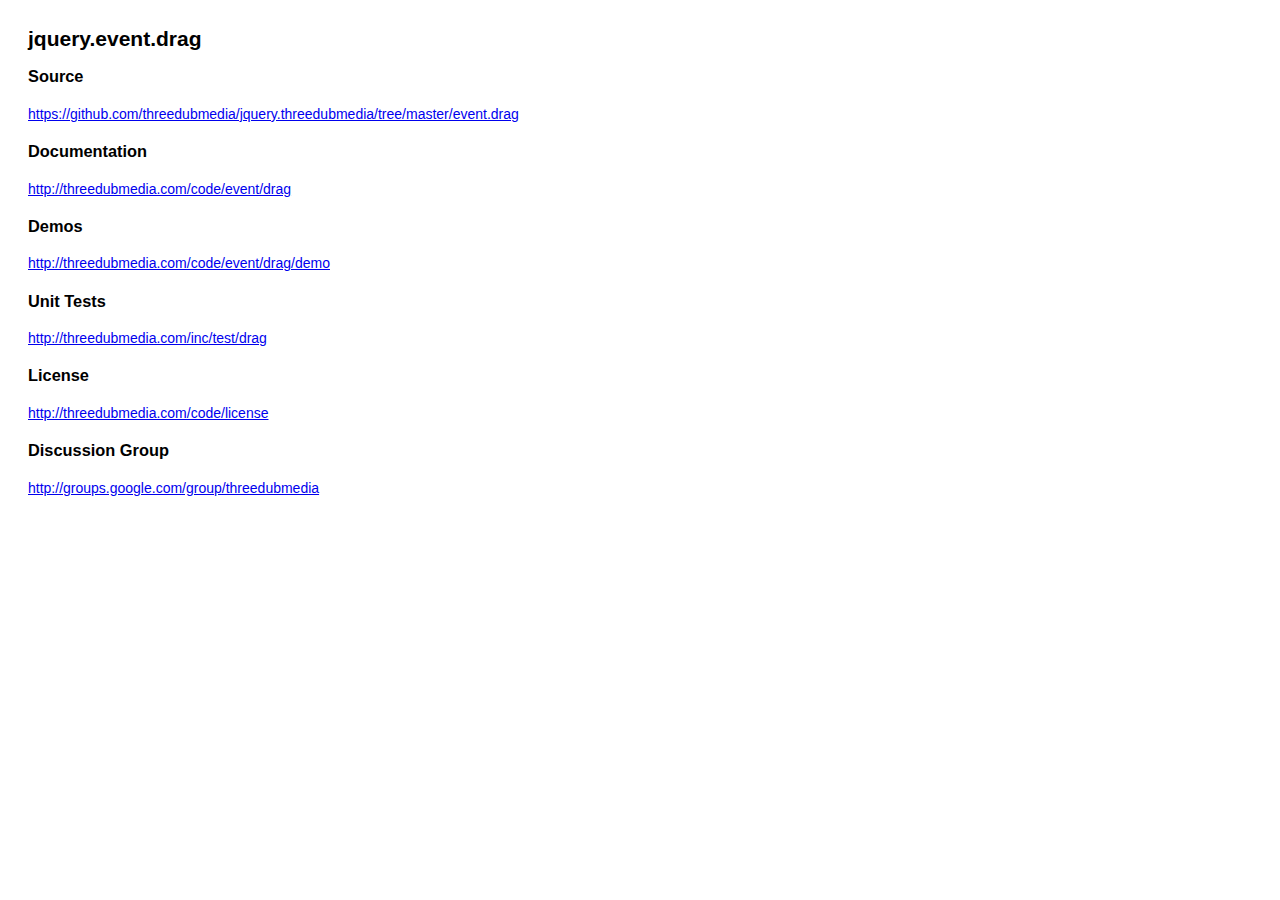
<file: jquery.event.drag-2.2/resources.htm>
<html>
<head>
<title>jquery.event.drag</title>
</head>
<body style="font: 14px/1.5em Verdana, Arial, Helvetica, sans-serif;padding:20px">
<h2>jquery.event.drag</h2>
<h3>Source</h3>
<a href="https://github.com/threedubmedia/jquery.threedubmedia/tree/master/event.drag">https://github.com/threedubmedia/jquery.threedubmedia/tree/master/event.drag</a>
<h3>Documentation</h3>
<a href="http://threedubmedia.com/code/event/drag">http://threedubmedia.com/code/event/drag</a>
<h3>Demos</h3>
<a href="http://threedubmedia.com/code/event/drag/demo">http://threedubmedia.com/code/event/drag/demo</a>
<h3>Unit Tests</h3>
<a href="http://threedubmedia.com/inc/test/drag">http://threedubmedia.com/inc/test/drag</a>
<h3>License</h3>
<a href="http://threedubmedia.com/code/license">http://threedubmedia.com/code/license</a>
<h3>Discussion Group</h3>
<a href="http://groups.google.com/group/threedubmedia">http://groups.google.com/group/threedubmedia</a>
</body>
</html>
</file>
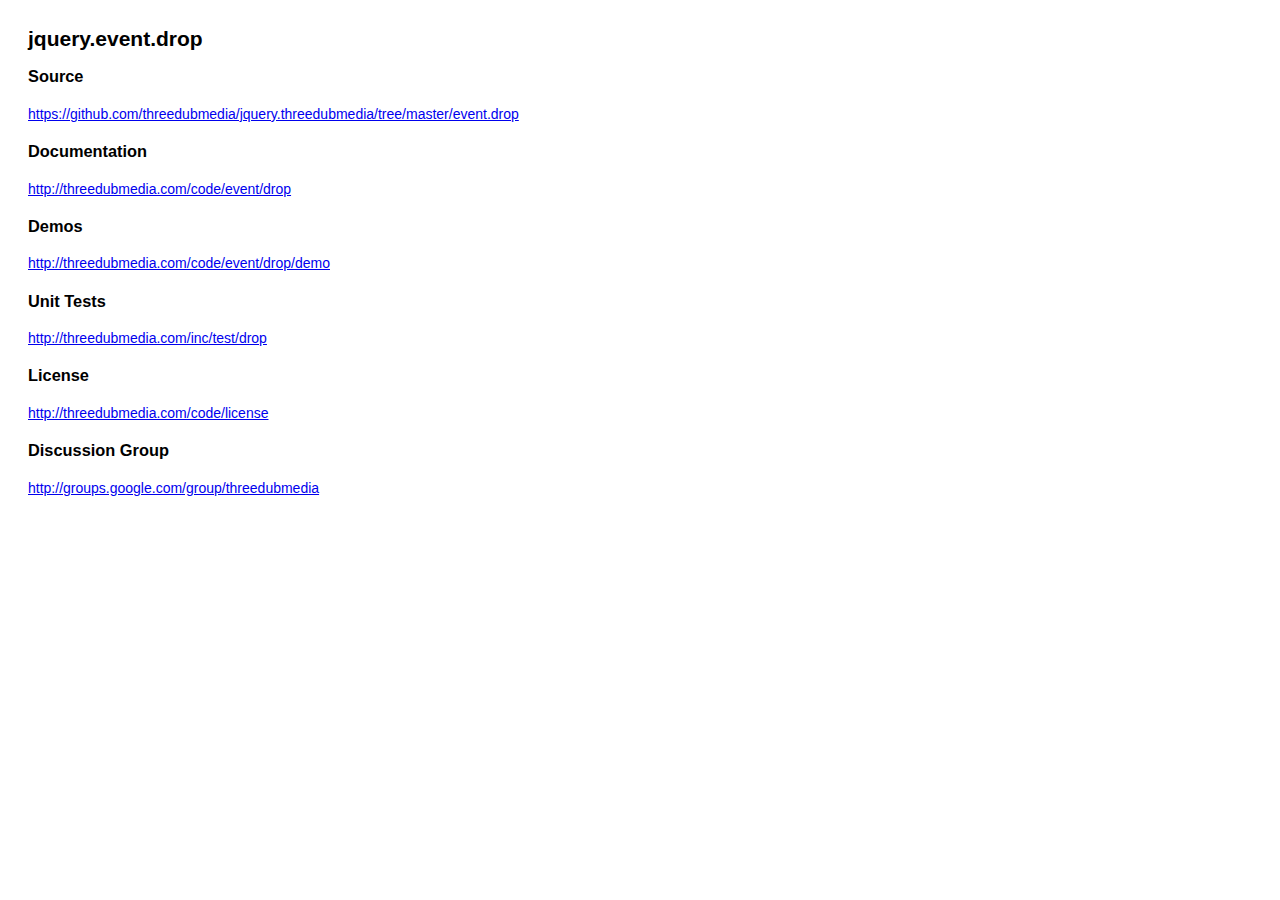
<file: jquery.event.drop-2.2/resources.htm>
<html>
<head>
<title>jquery.event.drop</title>
</head>
<body style="font: 14px/1.5em Verdana, Arial, Helvetica, sans-serif;padding:20px">
<h2>jquery.event.drop</h2>
<h3>Source</h3>
<a href="https://github.com/threedubmedia/jquery.threedubmedia/tree/master/event.drop">https://github.com/threedubmedia/jquery.threedubmedia/tree/master/event.drop</a>
<h3>Documentation</h3>
<a href="http://threedubmedia.com/code/event/drop">http://threedubmedia.com/code/event/drop</a>
<h3>Demos</h3>
<a href="http://threedubmedia.com/code/event/drop/demo">http://threedubmedia.com/code/event/drop/demo</a>
<h3>Unit Tests</h3>
<a href="http://threedubmedia.com/inc/test/drop">http://threedubmedia.com/inc/test/drop</a>
<h3>License</h3>
<a href="http://threedubmedia.com/code/license">http://threedubmedia.com/code/license</a>
<h3>Discussion Group</h3>
<a href="http://groups.google.com/group/threedubmedia">http://groups.google.com/group/threedubmedia</a>
</body>
</html>
</file>
<file: SlickGrid-master/lib/qunit.css>
ol#qunit-tests {
	font-family:"Helvetica Neue Light", "HelveticaNeue-Light", "Helvetica Neue", Calibri, Helvetica, Arial;
	margin:0;
	padding:0;
	list-style-position:inside;

	font-size: smaller;
}
ol#qunit-tests li{
	padding:0.4em 0.5em 0.4em 2.5em;
	border-bottom:1px solid #fff;
	font-size:small;
	list-style-position:inside;
}
ol#qunit-tests li ol{
	box-shadow: inset 0px 2px 13px #999;
	-moz-box-shadow: inset 0px 2px 13px #999;
	-webkit-box-shadow: inset 0px 2px 13px #999;
	margin-top:0.5em;
	margin-left:0;
	padding:0.5em;
	background-color:#fff;
	border-radius:15px;
	-moz-border-radius: 15px;
	-webkit-border-radius: 15px;
}
ol#qunit-tests li li{
	border-bottom:none;
	margin:0.5em;
	background-color:#fff;
	list-style-position: inside;
	padding:0.4em 0.5em 0.4em 0.5em;
}

ol#qunit-tests li li.pass{
	border-left:26px solid #C6E746;
	background-color:#fff;
	color:#5E740B;
	}
ol#qunit-tests li li.fail{
	border-left:26px solid #EE5757;
	background-color:#fff;
	color:#710909;
}
ol#qunit-tests li.pass{
	background-color:#D2E0E6;
	color:#528CE0;
}
ol#qunit-tests li.fail{
	background-color:#EE5757;
	color:#000;
}
ol#qunit-tests li strong {
	cursor:pointer;
}
h1#qunit-header{
	background-color:#0d3349;
	margin:0;
	padding:0.5em 0 0.5em 1em;
	color:#fff;
	font-family:"Helvetica Neue Light", "HelveticaNeue-Light", "Helvetica Neue", Calibri, Helvetica, Arial;
	border-top-right-radius:15px;
	border-top-left-radius:15px;
	-moz-border-radius-topright:15px;
	-moz-border-radius-topleft:15px;
	-webkit-border-top-right-radius:15px;
	-webkit-border-top-left-radius:15px;
	text-shadow: rgba(0, 0, 0, 0.5) 4px 4px 1px;
}
h2#qunit-banner{
	font-family:"Helvetica Neue Light", "HelveticaNeue-Light", "Helvetica Neue", Calibri, Helvetica, Arial;
	height:5px;
	margin:0;
	padding:0;
}
h2#qunit-banner.qunit-pass{
	background-color:#C6E746;
}
h2#qunit-banner.qunit-fail, #qunit-testrunner-toolbar {
	background-color:#EE5757;
}
#qunit-testrunner-toolbar {
	font-family:"Helvetica Neue Light", "HelveticaNeue-Light", "Helvetica Neue", Calibri, Helvetica, Arial;
	padding:0;
	/*width:80%;*/
	padding:0em 0 0.5em 2em;
	font-size: small;
}
h2#qunit-userAgent {
	font-family:"Helvetica Neue Light", "HelveticaNeue-Light", "Helvetica Neue", Calibri, Helvetica, Arial;
	background-color:#2b81af;
	margin:0;
	padding:0;
	color:#fff;
	font-size: small;
	padding:0.5em 0 0.5em 2.5em;
	text-shadow: rgba(0, 0, 0, 0.5) 2px 2px 1px;
}
p#qunit-testresult{
	font-family:"Helvetica Neue Light", "HelveticaNeue-Light", "Helvetica Neue", Calibri, Helvetica, Arial;
	margin:0;
	font-size: small;
	color:#2b81af;
	border-bottom-right-radius:15px;
	border-bottom-left-radius:15px;
	-moz-border-radius-bottomright:15px;
	-moz-border-radius-bottomleft:15px;
	-webkit-border-bottom-right-radius:15px;
	-webkit-border-bottom-left-radius:15px;
	background-color:#D2E0E6;
	padding:0.5em 0.5em 0.5em 2.5em;
}
strong b.fail{
	color:#710909;
	}
strong b.pass{
	color:#5E740B;
	}
</file>
